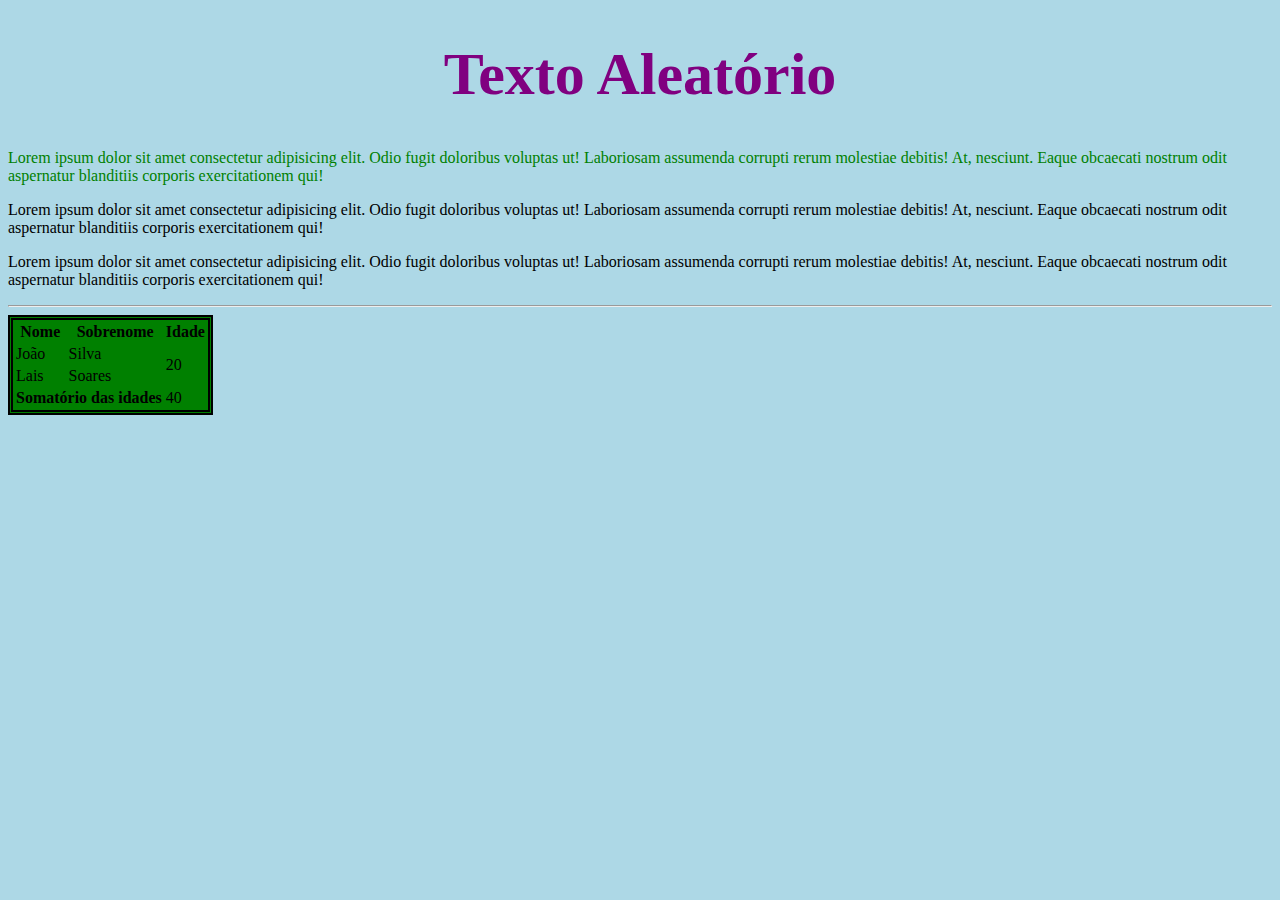
<file: Aula04_CSS/index.html>
<!DOCTYPE html>
<html lang="pt-br">
  <head>
    <meta charset="UTF-8" />
    <title>Aula CSS</title>
  </head>
  <body style="background-color: lightblue;">
    <h1 style="color: purple; text-align: center; font-size: 60px;">Texto Aleatório</h1>

    <p style= "color: green;">
      Lorem ipsum dolor sit amet consectetur adipisicing elit. Odio fugit
      doloribus voluptas ut! Laboriosam assumenda corrupti rerum molestiae
      debitis! At, nesciunt. Eaque obcaecati nostrum odit aspernatur blanditiis
      corporis exercitationem qui!
    </p>

    <p>
      Lorem ipsum dolor sit amet consectetur adipisicing elit. Odio fugit
      doloribus voluptas ut! Laboriosam assumenda corrupti rerum molestiae
      debitis! At, nesciunt. Eaque obcaecati nostrum odit aspernatur blanditiis
      corporis exercitationem qui!
    </p>

    <p>
      Lorem ipsum dolor sit amet consectetur adipisicing elit. Odio fugit
      doloribus voluptas ut! Laboriosam assumenda corrupti rerum molestiae
      debitis! At, nesciunt. Eaque obcaecati nostrum odit aspernatur blanditiis
      corporis exercitationem qui!
    </p>

    <hr />

    <table style="background-color: green; border: 5px double black;">
      <tr>
        <th>Nome</th>
        <th>Sobrenome</th>
        <th>Idade</th>
      </tr>

      <tr>
        <td>João</td>
        <td>Silva</td>
        <td rowspan="2">20</td>
      </tr>

      <tr>
        <td>Lais</td>
        <td>Soares</td>
      </tr>

      <tr>
        <th colspan="2">Somatório das idades</th>
        <td>40</td>
      </tr>
    </table>
  </body>
</html>
</file>
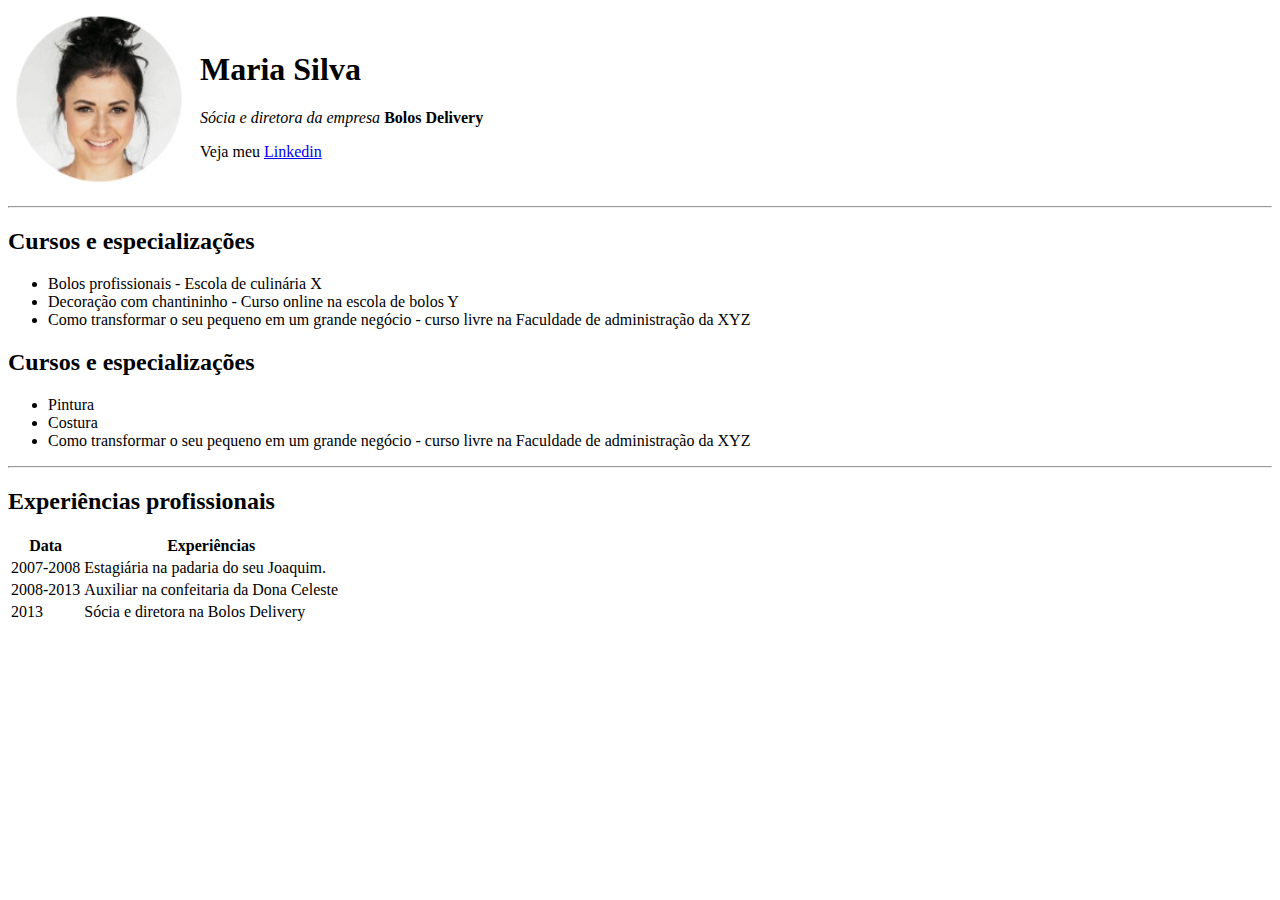
<file: projeto_maria/index.html>
<!DOCTYPE html>
<html lang="pt">

<head>
    <meta charset="UTF-8">
    <title>Maria silva | página pessoal</title>
</head>

<body>

    <table>
        <tr>
            <td>
                <img src="maria_profile.jpg" alt="Foto de perfil de Maria"> <td>    <h1>Maria Silva</h1>
                    <p> <em> Sócia e diretora da empresa </em><strong> Bolos Delivery</strong></p>
                
                    <p> Veja meu <a href="https://lindkedin.com">Linkedin</a></p></td></tr>
    </table>
   

    <hr>
    <h2>Cursos e especializações</h2>
    <ul>
        <li>
            Bolos profissionais - Escola de culinária X
        </li>
        <li>
            Decoração com chantininho - Curso online na escola de bolos Y
        </li>
        <li>
            Como transformar o seu pequeno em um grande negócio - curso livre na Faculdade de administração da XYZ
        </li>
    </ul>

    <h2>Cursos e especializações</h2>
    <ul>
        <li>
            Pintura
        </li>
        <li>
            Costura
        </li>
        <li>
            Como transformar o seu pequeno em um grande negócio - curso livre na Faculdade de administração da XYZ
        </li>
    </ul>

</body>

</html>


<hr>

<h2>Experiências profissionais</h2>

<table>
    <tr>
        <th>Data</th>
        <th>Experiências</th>
    </tr>


    <tr>
        <td>
            2007-2008
        </td>
        <td>
            Estagiária na padaria do seu Joaquim.
        </td>
    </tr>


    <tr>
        <td>
            2008-2013
        </td>
        <td>
            Auxiliar na confeitaria da Dona Celeste
        </td>
    </tr>


    <tr>
        <td>
            2013
        </td>
        <td>
            Sócia e diretora na Bolos Delivery
        </td>
    </tr>

</table>
</file>
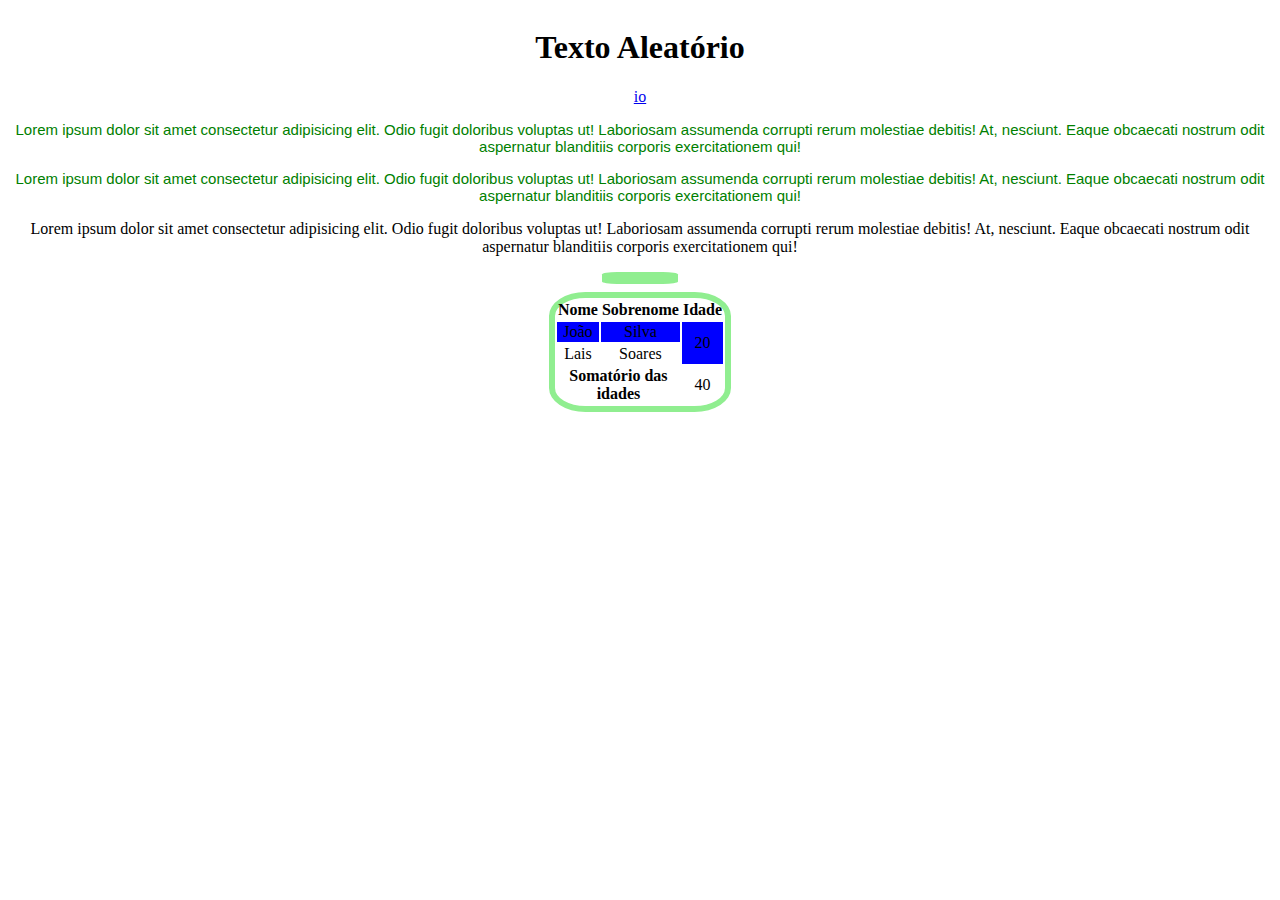
<file: Aula04_CSS/index_extern_css.html>
<!DOCTYPE html>
<html lang="pt-br">
  <head>
    <meta charset="UTF-8" />
    <title>Aula CSS</title>
    <link rel="stylesheet" href="estilo.css">
  </head>
  <body style="text-align: center; align-content: center;">

    
    <h1>Texto Aleatório</h1>

    <a href="#google"><label>io</label></a>

    <p class="texto-verde">
      Lorem ipsum dolor sit amet consectetur adipisicing elit. Odio fugit
      doloribus voluptas ut! Laboriosam assumenda corrupti rerum molestiae
      debitis! At, nesciunt. Eaque obcaecati nostrum odit aspernatur blanditiis
      corporis exercitationem qui!
    </p>

    <p class="texto-verde">
      Lorem ipsum dolor sit amet consectetur adipisicing elit. Odio fugit
      doloribus voluptas ut! Laboriosam assumenda corrupti rerum molestiae
      debitis! At, nesciunt. Eaque obcaecati nostrum odit aspernatur blanditiis
      corporis exercitationem qui!
    </p>

    <p>
      Lorem ipsum dolor sit amet consectetur adipisicing elit. Odio fugit
      doloribus voluptas ut! Laboriosam assumenda corrupti rerum molestiae
      debitis! At, nesciunt. Eaque obcaecati nostrum odit aspernatur blanditiis
      corporis exercitationem qui!
    </p>





    <hr class="contorno-preto"/>

    <table class="contorno-preto" style="margin: auto;">
      <tr>
        <th>Nome</th>
        <th>Sobrenome</th>
        <th>Idade</th>
      </tr>

      <tr id="fundo-cinza">
        <td>João</td>
        <td>Silva</td>
        <td rowspan="2">20</td>
      </tr>

      <tr>
        <td>Lais</td>
        <td>Soares</td>
      </tr>

      <tr>
        <th colspan="2">Somatório das idades</th>
        <td>40</td>
      </tr =>
    </table>



  </body>
</html>
</file>
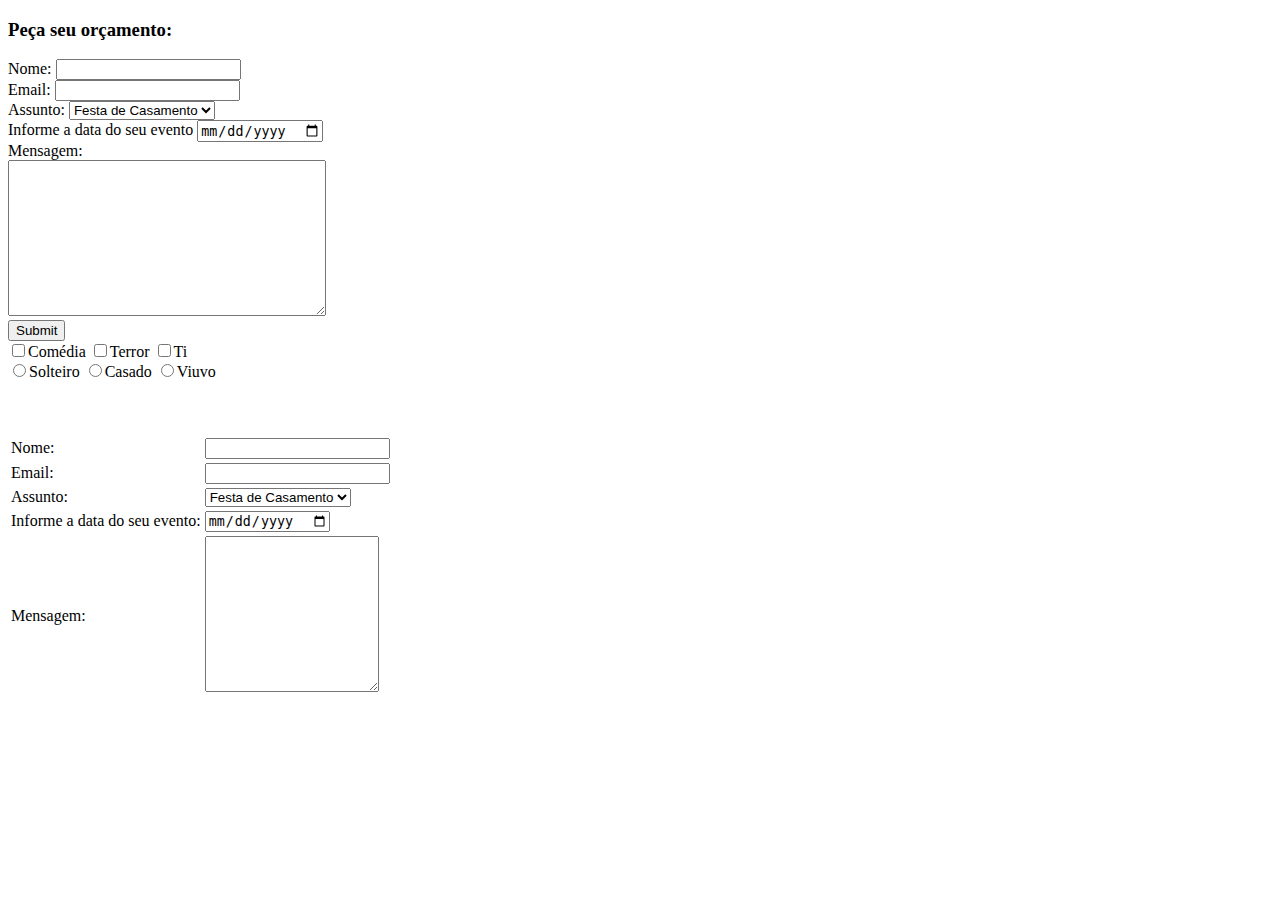
<file: projeto_maria/formulario.html>
<!DOCTYPE html>
<html lang="pt">

<head>
    <meta charset="UTF-8">
    <meta http-equiv="X-UA-Compatible" content="IE=edge">
    <meta name="viewport" content="width=device-width, initial-scale=1.0">
    <title>Document</title>
</head>

<body>
    <h3>
        Peça seu orçamento:
    </h3>

    <form>
        <label>Nome: </label>
        <input type="text">

        <br>

        <label>Email: </label>
        <input type="email">

        <br>

        <label>Assunto: </label>
        <select>
            <option>
                Festa de Casamento
            </option>

            <option>
                Ano novo
            </option>

            <option>

            </option>
        </select>

        <br>

        <label>
            Informe a data do seu evento
        </label>
        <input type="date">

        <br>

        <label>Mensagem: </label>
        <br>
        <textarea cols="37" rows="10"></textarea>

        <br>

        <input type="submit">

        <br>

        <input type="checkbox" name="tipoDeLivro">Comédia
        <input type="checkbox" name="tipoDeLivro">Terror
        <input type="checkbox" name="tipoDeLivro">Ti

        <br>

        <input type="radio" name="estadoCivil">Solteiro
        <input type="radio" name="estadoCivil">Casado
        <input type="radio" name="estadoCivil">Viuvo

    </form>


    <br><br><br>

    <table>
        <form>
            <tr>
                <td>
                    <label>
                        Nome: 
                    </label>
                </td>
                <td>
                    <input type="text">
                </td>
            </tr>

            <tr>
                <td>
                    <label>
                        Email: 
                    </label>
                </td>
                <td>
                    <input type="email">
                </td>
            </tr>

            <tr>
                <td>
                    <label>
                        Assunto: 
                    </label>
                </td>


            
                <td>
                    <select>
                        <option>
                            Festa de Casamento
                        </option>
        
                        <option>
                            Ano novo
                        </option>
        
                     <option>
        
                        </option>
                    </select>
                </td>

            </tr>


        
         <tr>
                <td>
                    <label>
                        Informe a data do seu evento:  
                    </label>
             </td>
                <td>
                  <input type="date">
                </td>

            </tr>

            <tr>
                <td>
                    <label>
                        Mensagem:
                    </label>

                </td>
                <td>
                    <textarea  cols="19" rows="10"></textarea>
                </td>
            </tr>
        </form>
    </table>

</body>

</html>
</file>
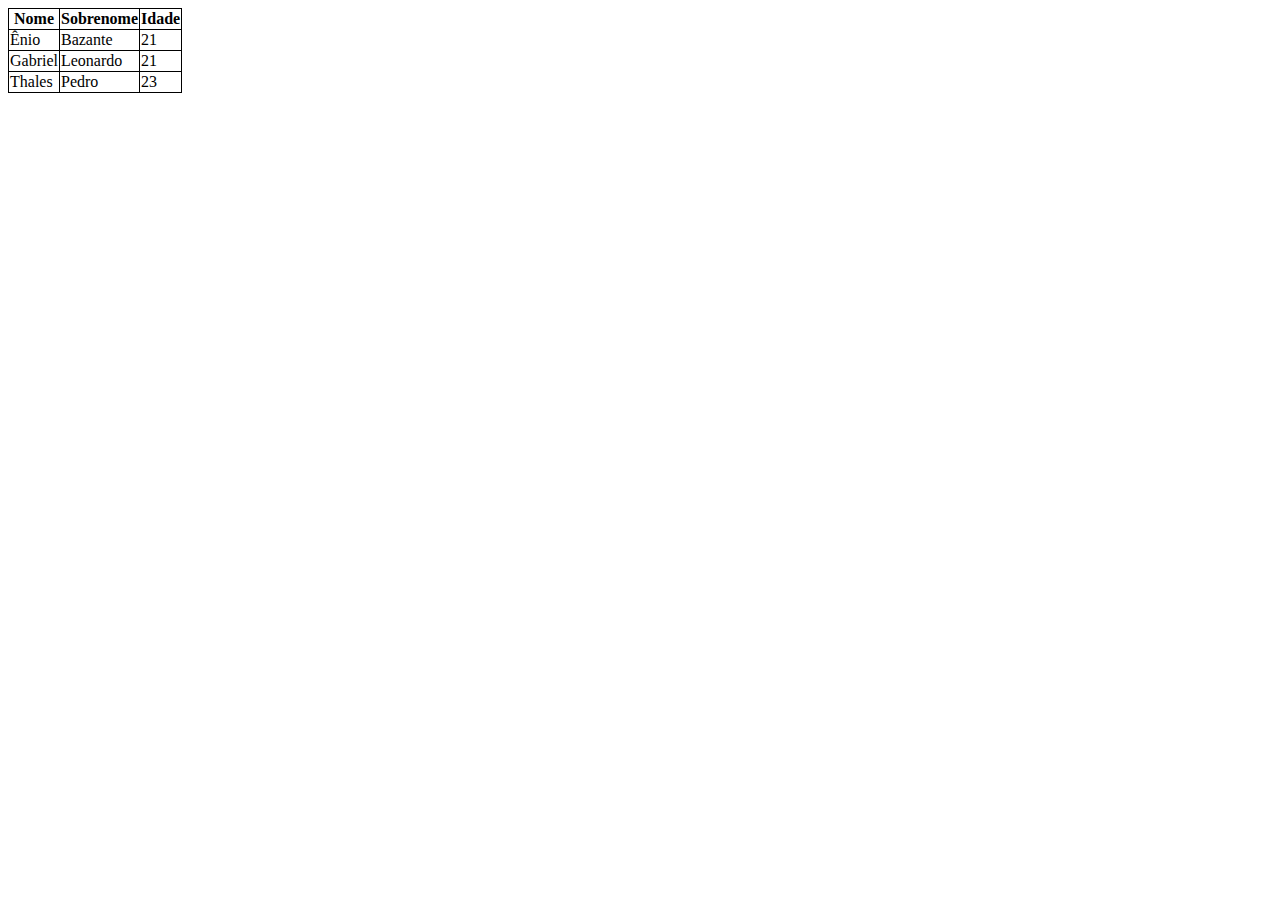
<file: projeto_maria/tabela.html>
<!DOCTYPE html>
<html lang="pt">
<head>
    <meta charset="UTF-8">
    <title>Maria silva | página pessoal</title>
</head>
<body>
    <style>
        table, th, td{
            border: 1px solid black;
            border-collapse: collapse;
        }
    </style>
    <table> 
        <th>Nome</th>
        <th> Sobrenome</th>
        <th> Idade</th>
        <tr> <td>Ênio</td><td>Bazante</td><td>21</td></tr>
        <tr> <td>Gabriel</td><td>Leonardo</td><td> 21</td></tr> 
        <tr> <td>Thales</td><td>Pedro</td><td>23</td></tr>

    </table>
</body>
</html>
</file>
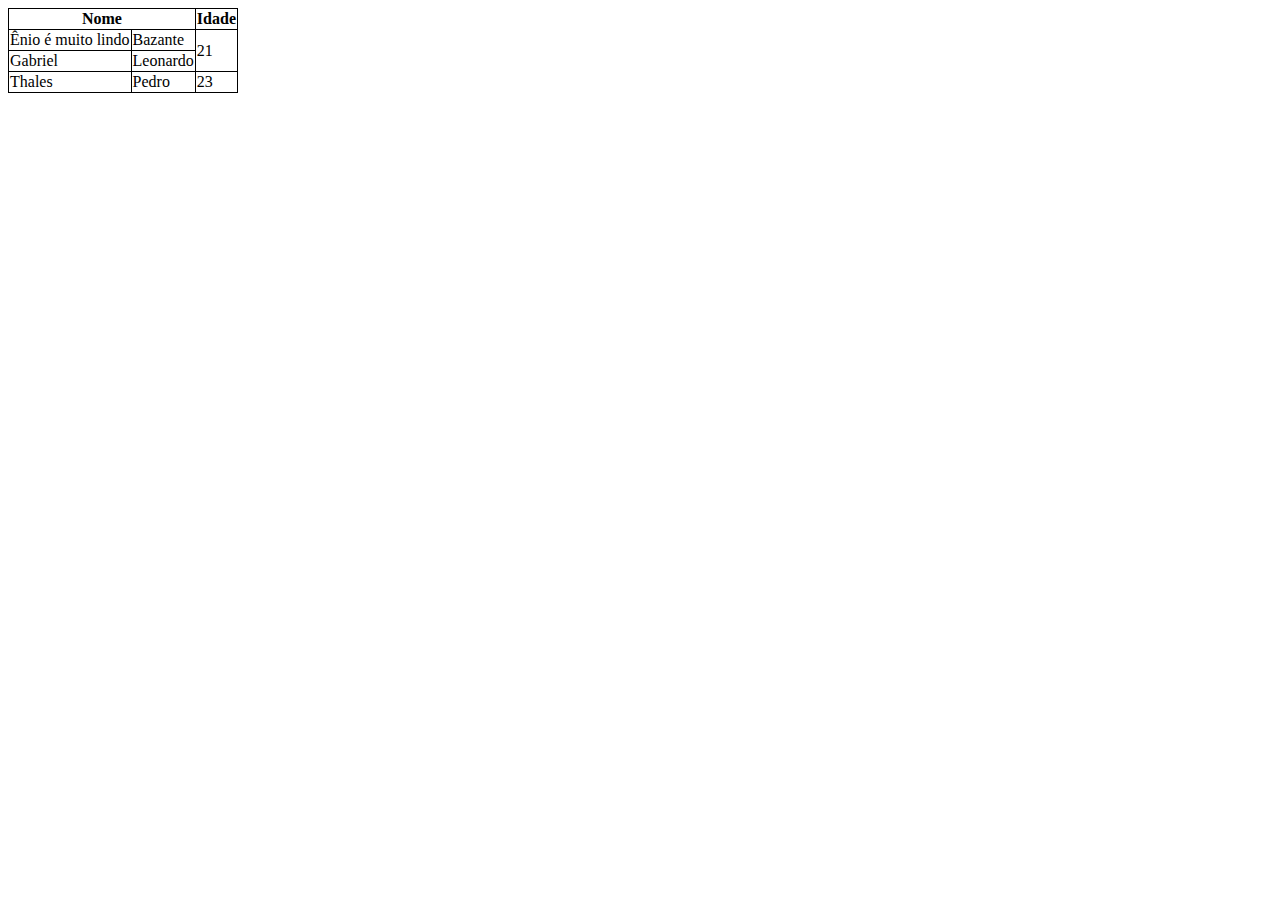
<file: projeto_maria/tabela_sem_mescla.html>
<!DOCTYPE html>
<html lang="pt">

<head>
    <meta charset="UTF-8">
    <title>Maria silva | página pessoal</title>
</head>

<body>
    <style>
        table,
        th,
        td {
            border: 1px solid black;
            border-collapse: collapse;
        }
    </style>
    <table>
        <tr>
            <th colspan="2">Nome</th>
            <th> Idade</th>
        </tr>

        <tr>
            <td>Ênio é muito lindo</td>
            <td>Bazante</td>
            <td rowspan="2">21</td>
        </tr>
        <tr>
            <td>Gabriel</td>
            <td>Leonardo</td>
        </tr>
        <tr>
            <td>Thales</td>
            <td>Pedro</td>
            <td>23</td>
        </tr>

    </table>
</body>

</html>
</file>
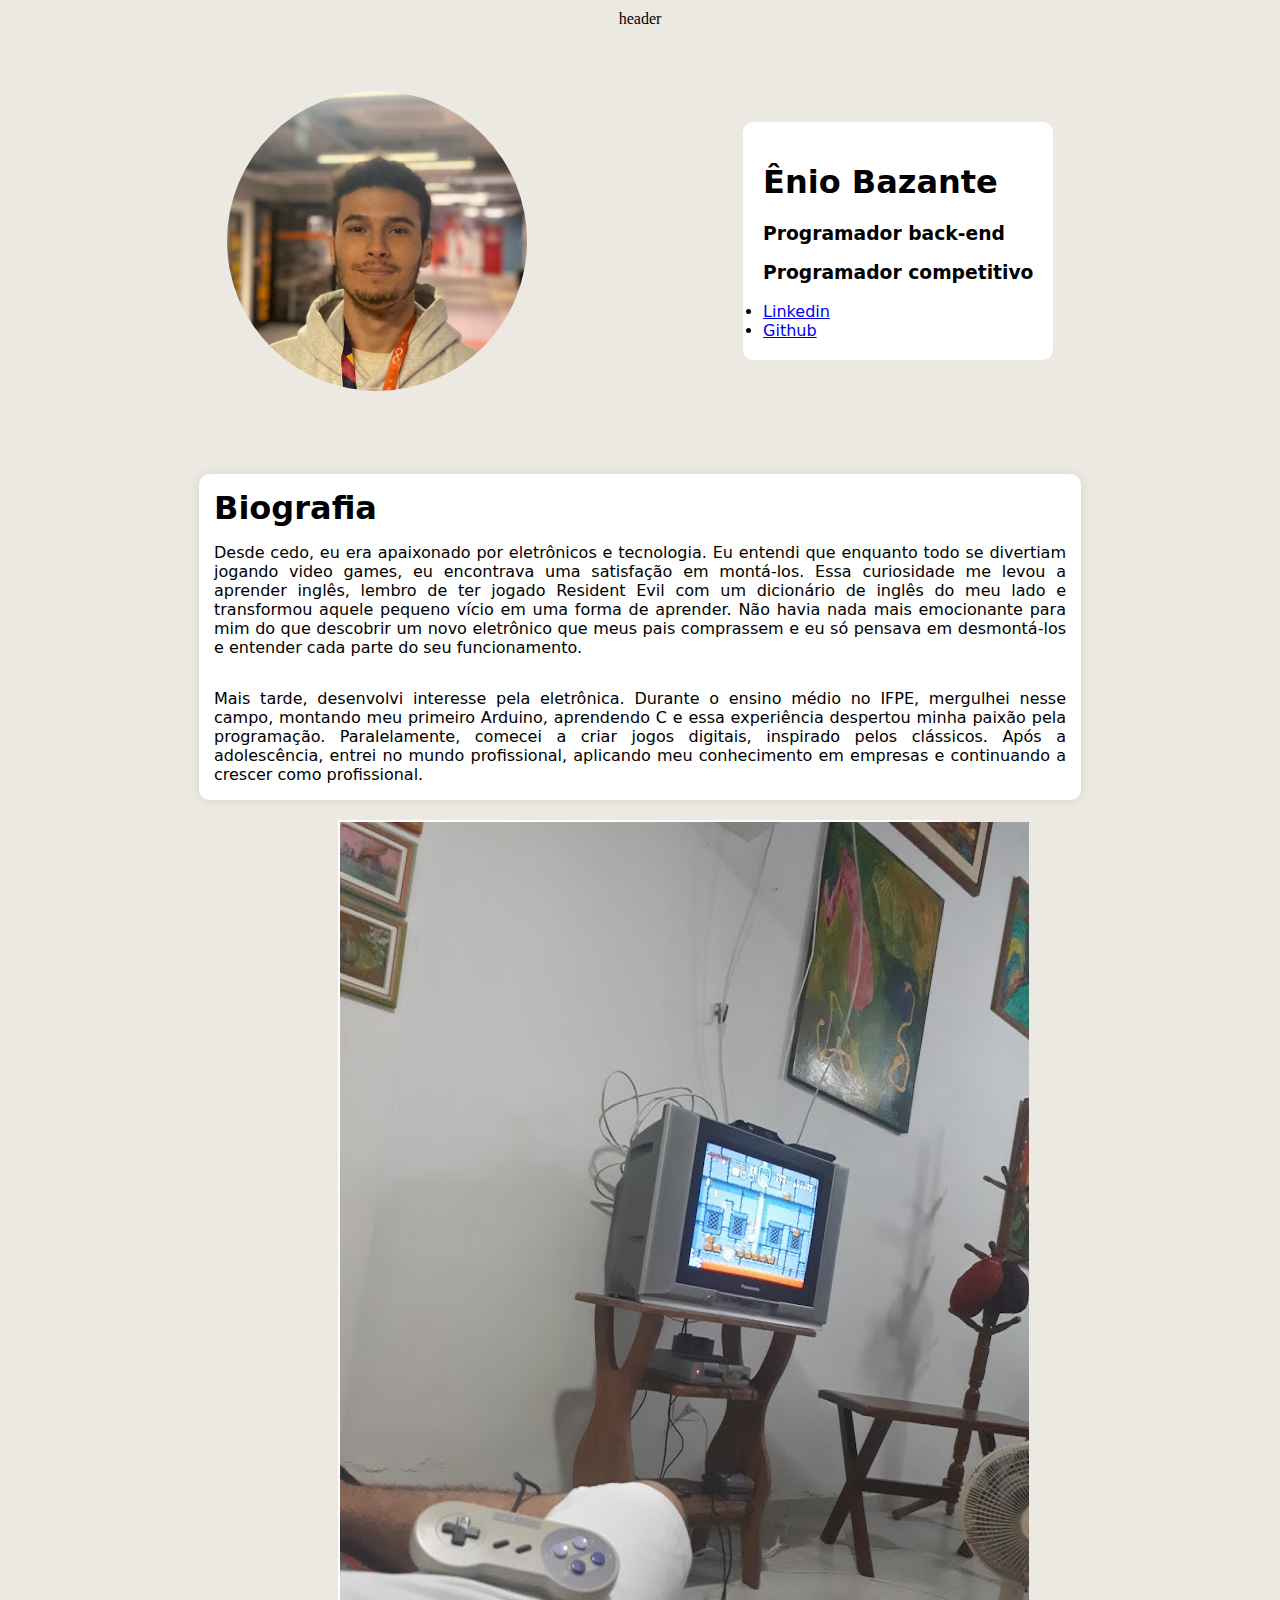
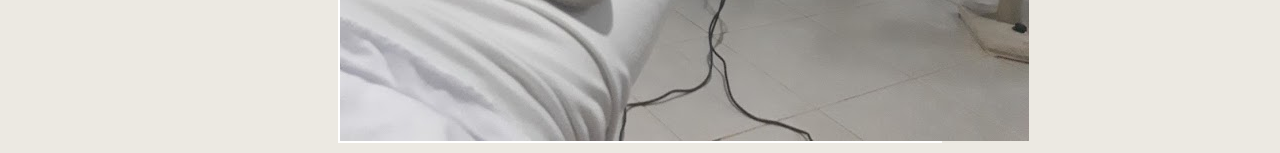
<file: site_pessoal/enio.html>
<!DOCTYPE html>
<html lang="en">
<head>
    <meta charset="UTF-8">
    <meta name="viewport" content="width=device-width, initial-scale=1.0">
    <title>Ênio Bazante</title>
    <link rel="stylesheet" href="estiloso.css">
</head>
<body>

header


<div class="hero">

    <img src="imagens/enio.jpg" alt="Foto pessoal">

    <ul>
        <h1>Ênio Bazante</h1>
        <h3>Programador back-end</h3>
        <h3>Programador competitivo</h3>
        <li><a href="https://www.linkedin.com/in/eniobazante/">Linkedin</a></li>
        <li><a href="https://github.com/EnioBazante">Github</a></li>

    </ul>

</div>



<div class="biografia">

<h1>Biografia</h1>
<p>
Desde cedo, eu era apaixonado por eletrônicos e tecnologia. Eu entendi que enquanto todo se divertiam jogando video games, eu encontrava uma satisfação em montá-los. Essa curiosidade me levou a aprender inglês, lembro de ter jogado Resident Evil com um dicionário de inglês do meu lado e transformou aquele pequeno vício em uma forma de aprender. Não havia nada mais emocionante para mim do que descobrir um novo eletrônico que meus pais comprassem e eu só pensava em desmontá-los e entender cada parte do seu funcionamento.  
</p>
<p>
Mais tarde, desenvolvi interesse pela eletrônica. Durante o ensino médio no IFPE, mergulhei nesse campo, montando meu primeiro Arduino, aprendendo C e essa experiência despertou minha paixão pela programação. Paralelamente, comecei a criar jogos digitais, inspirado pelos clássicos. Após a adolescência, entrei no mundo profissional, aplicando meu conhecimento em empresas e continuando a crescer como profissional.
</p>

</div>
    

<div class="photoset -square -portrait"> <!--Can also do portrait or square, remove the "-" prefix-->
    <!--Add or remove some of these-->
    <img src="imagens/foto1.jpg" style="background-image:url(imagens/foto1.jpg)" ></img>
    <a  style="background-image:url(imagens/foto2.jpg)"></a>
    <a  style="background-image:url(imagens/foto3.jpg)"></a>
    <a  style="background-image:url(imagens/foto4.jpg)"></a>
    <a  style="background-image:url(imagens/foto5.jpg)"></a>
    <a  style="background-image:url(imagens/foto6.jpg)"></a>
    <a  style="background-image:url(imagens/foto7.jpg)"></a>
    <a  style="background-image:url(imagens/foto9.jpg)"></a>
    <a  style="background-image:url(imagens/foto8.jpg)"></a>
 </div>
 <!--
 Default tumblr photosets either output each on a new row or use JavaScript
 With this you lose a tiny bit of freedom of custom fitting (unless you like more orderly aspect ratios then it's a gain) but you (also) gain it sorting itself out instantly,
 -->




</body>
</html>
</file>
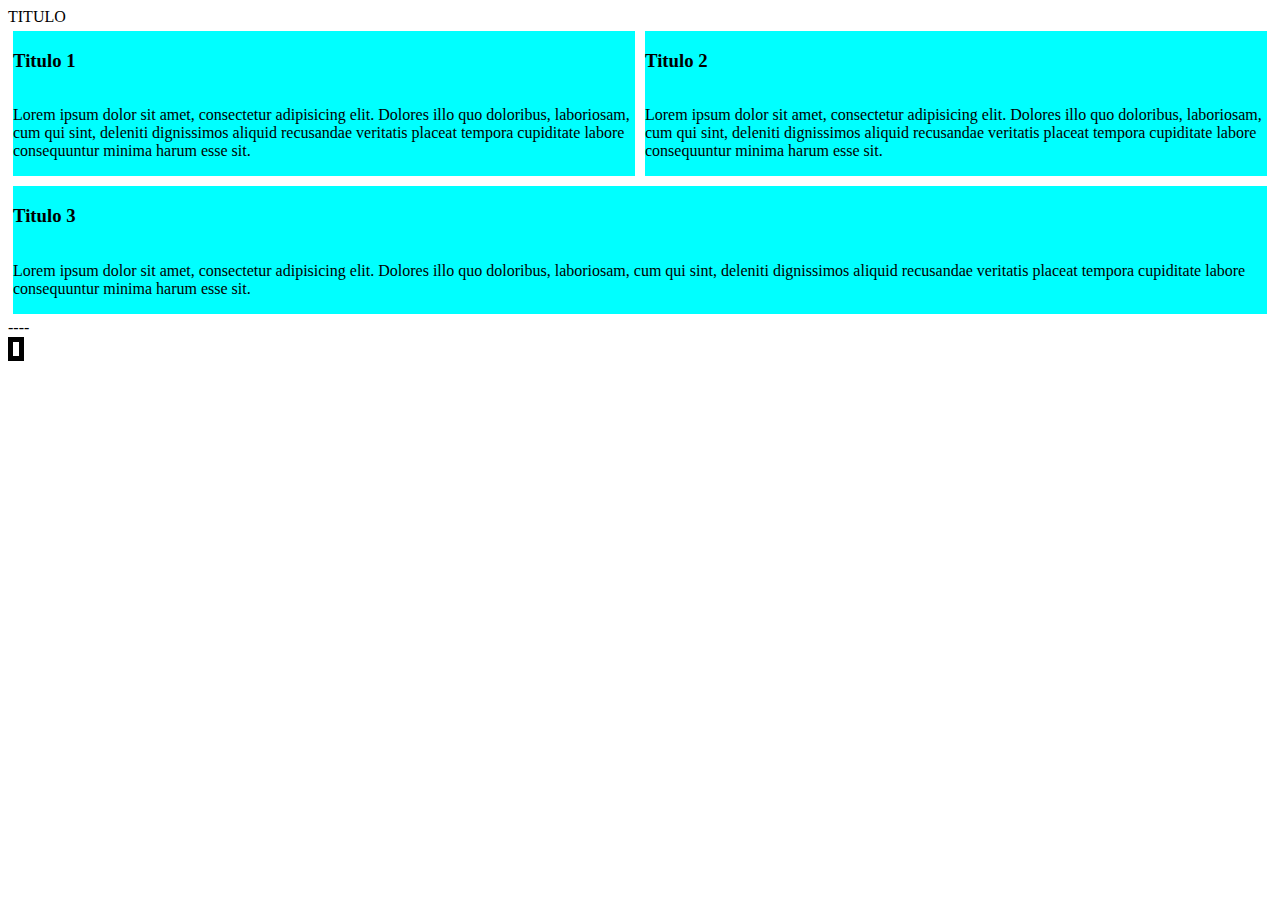
<file: Aula06_CSS_intermediario/css_avançado/itens-flex.html>
<!DOCTYPE html>
<html lang="pt">
<head>
    <meta charset="UTF-8">
    <meta name="viewport" content="width=device-width, initial-scale=1.0">
    <link rel="stylesheet" href="flex.css">
    <title>Document</title>
</head>
<body>
    <header>TITULO</header>
    <section>
        <article>

            <h3>Titulo 1</h3>
            <p>Lorem ipsum dolor sit amet, consectetur adipisicing elit. Dolores illo quo doloribus, laboriosam, cum qui sint, deleniti dignissimos aliquid recusandae veritatis placeat tempora cupiditate labore consequuntur minima harum esse sit.</p>
        </article>
        <article>

            <h3>Titulo 2</h3>
            <p>Lorem ipsum dolor sit amet, consectetur adipisicing elit. Dolores illo quo doloribus, laboriosam, cum qui sint, deleniti dignissimos aliquid recusandae veritatis placeat tempora cupiditate labore consequuntur minima harum esse sit.</p>
        </article>
        <article>

            <h3>Titulo 3</h3>
            <p>Lorem ipsum dolor sit amet, consectetur adipisicing elit. Dolores illo quo doloribus, laboriosam, cum qui sint, deleniti dignissimos aliquid recusandae veritatis placeat tempora cupiditate labore consequuntur minima harum esse sit.</p>
        </article>

    </section>

    <table>
        <th>
            <tr>-</tr>
            <tr>-</tr>
            <tr>-</tr>
            <tr>-</tr>
        </th>
    </table>


</body>
</html>
</file>
<file: Aula04_CSS/estilo.css>
.texto-verde{
    color: green;
    font-size: 15px;
    font-family: Arial, Helvetica, sans-serif;
}

html {
    scroll-behavior: smooth;
  }

.contorno-preto{
    border: 6px inset lightgreen;
    border-style: solid;
    border-radius: 20%;
    width: 5%;
    

}

#fundo-cinza{
    background-color: blue;
}
</file>
<file: site_pessoal/estiloso.css>
.hero img{
    height: 300px;
    border-radius: 50%;

}

.hero{
    width: 100%;
    margin: 5% 20px 5%;
    display: flex;
    flex-direction: row;
    align-items: center;
    justify-content: space-evenly;

    font-family: system-ui, -apple-system, BlinkMacSystemFont, 'Segoe UI', Roboto, Oxygen, Ubuntu, Cantarell, 'Open Sans', 'Helvetica Neue', sans-serif;
}
.hero ul{
    border-radius: 10px;
    background-color: white;
    text-decoration: none;
    padding: 20px;

}


.biografia h1{
    display: block;
    margin: 15px 0  0 0px;
}
.biografia{
    
    text-align: justify;
    font-family: system-ui, -apple-system, BlinkMacSystemFont, 'Segoe UI', Roboto, Oxygen, Ubuntu, Cantarell, 'Open Sans', 'Helvetica Neue', sans-serif;
    
    
    display: flex;
    flex-direction: column;    
    border-radius: 10px;
    background-color: white;
    margin: 20px 15%;
    padding: 0 15px 0 15px; 
    box-shadow: 0 0 10px rgba(0, 0, 0, 0.1);

}

body{
    background-color: rgb(243, 243, 243);

}

div.photoset {
    padding: 2px;
    background-color: #ffffff;
    max-width: 600px;
    width: 100%;
    display: flex;
    flex-direction: row;
    flex-wrap: wrap;
    .photo {
       position: relative;
       flex-grow: 1; 
       min-width: calc(100% / 3); 
       background-size: cover;
       background-position: center;
       
       @media screen and (max-width: 700px) {
          min-width: calc(100% / 2); 
       }
       @media screen and (max-width: 460px) {
          min-width: 100%;
       }
       &:after {
          
          padding-top: 83.33333%; 
        display: block;
          content: "";
       }
       &:before {
          z-index: 2;
          position: absolute;
          content: "";
          top: 0px;
          right: 0px;
          bottom: 0px;
          left: 0px;
          box-shadow: inset 0 0 0 2px #ffffff; 
       }
       &:nth-child(1) {
          width: 100%;
       }
    }
 
    &.square .photo:after {
       padding-top: 100%;
    }
    &.portrait .photo:after {
       padding-top: 120%;
    }
 }
 
 body {
    background-color: #ece9e2;
    overflow-y: scroll;
    display: flex;
    flex-direction: column;
    align-items: center;
    margin: 10px;
 }
</file>
<file: Aula06_CSS_intermediario/css_avançado/flex.css>
section{
    display: flex;
    flex-direction: row;
    flex-wrap: wrap ;
}

section article{
    display: flex;
    flex-direction: column;
    background-color: aqua;
    margin: 5px;
    flex: 500px;    

}

table{
    border: 5px solid rgb(0, 0, 0);
    color: white;
}


table:hover{
    border: 5px solid white;
    color: rgb(255, 208, 0);

}
</file>
